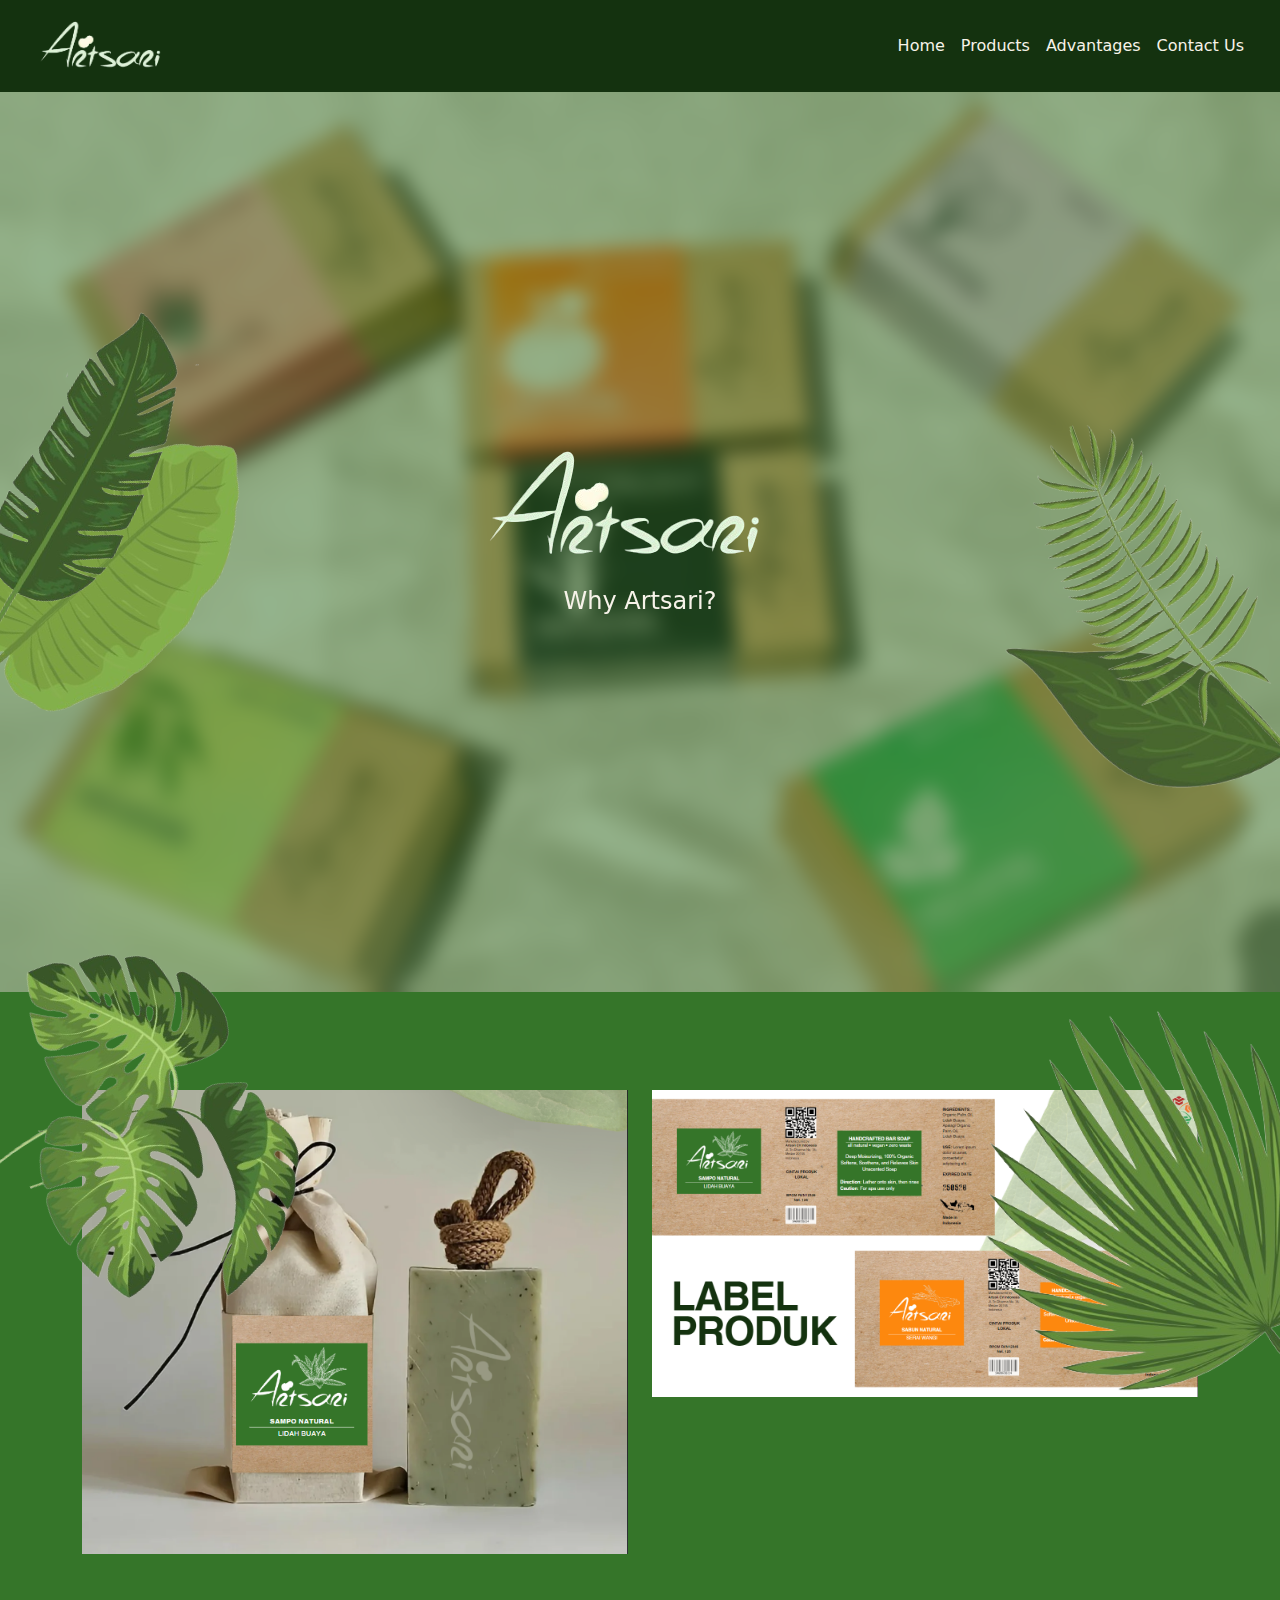
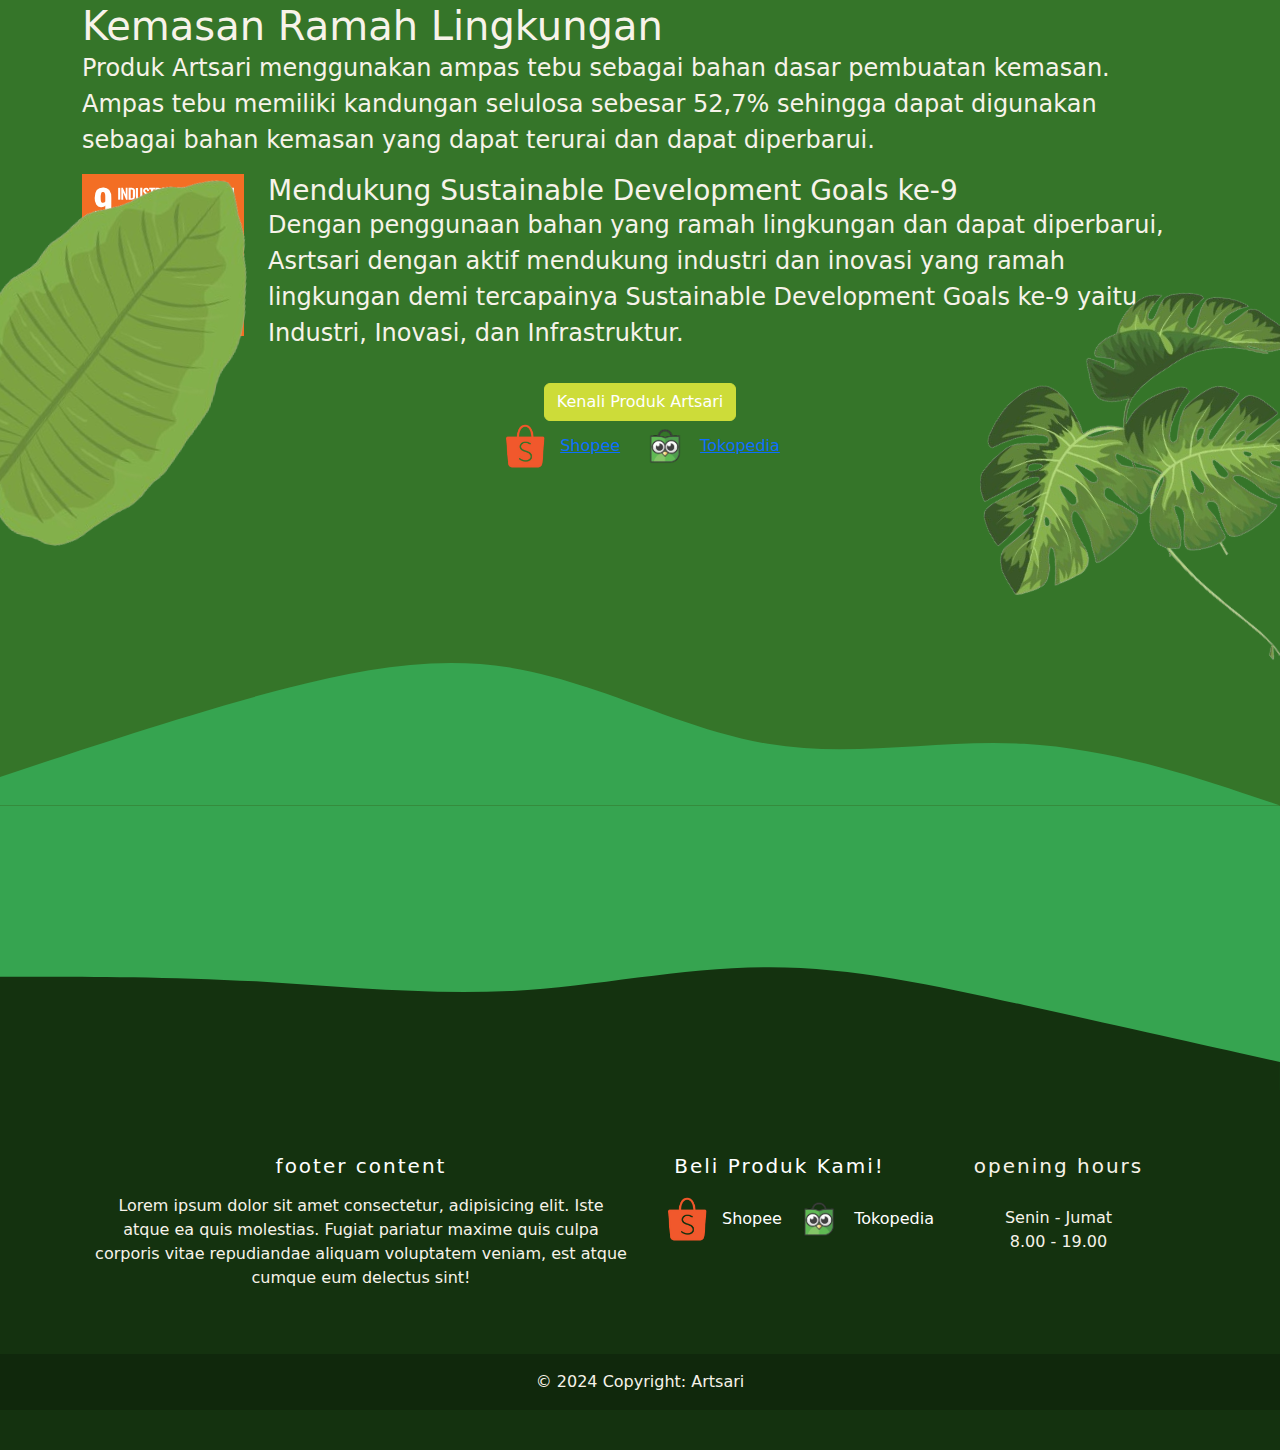
<file: advantages.html>
<!DOCTYPE html>
<html lang="en">
<head>
    <meta charset="UTF-8">
    <meta name="viewport" content="width=device-width, initial-scale=1.0">
    <title>Artsari - Eco-Friendly Soaps</title>
    <link href="https://cdn.jsdelivr.net/npm/bootstrap@5.3.0/dist/css/bootstrap.min.css" rel="stylesheet">
    <link rel="stylesheet" href="css/advantages.css"> <!-- Ensure this path is correct -->
    <script src="script.js"></script>
</head>
<body>

    <!-- Navbar -->
    <nav class="navbar navbar-expand-lg">
        <div class="container-fluid">
            <a class="navbar-brand" href="index.html"><img src="images/logo.png" class="logo"></a>
            <button class="navbar-toggler" type="button" data-bs-toggle="collapse" data-bs-target="#navbarNav" aria-controls="navbarNav" aria-expanded="false" aria-label="Toggle navigation">
                <span class="navbar-toggler-icon"></span>
            </button>
            <div class="collapse navbar-collapse" id="navbarNav">
                <ul class="navbar-nav ms-auto">
                    <li class="nav-item">
                        <a class="nav-link" href="index.html">Home</a>
                    </li>
                    <li class="nav-item">
                        <a class="nav-link" href="products.html">Products</a>
                    </li>
                    <li class="nav-item">
                        <a class="nav-link" href="advantages.html">Advantages</a>
                    </li>
                    <li class="nav-item">
                        <a class="nav-link" href="contact.html">Contact Us</a>
                    </li>
                </ul>
            </div>
        </div>
    </nav>

    <div class="floating-image">
        <img src="images/1-removebg-preview (3).png" alt="Deskripsi Gambar">
    </div>
    <div class="floating-image2">
        <img src="images/6-removebg-preview.png" alt="Deskripsi Gambar">
    </div>
    <div class="floating-image3">
        <img src="images/7-removebg-preview.png" alt="Deskripsi Gambar">
    </div>
    <div class="floating-image4">
        <img src="images/4-removebg-preview (1).png">
    </div>
    <div class="floating-image5">
        <img src="images/5-removebg-preview.png">
    </div>
    <div class="floating-image6">
        <img src="images/3-removebg-preview (1).png">
    </div>
    
    <div class="floating-image7">
        <img src="images/6-removebg-preview.png" alt="Deskripsi Gambar">
    </div>
    <div class="floating-image8">
        <img src="images/4-removebg-preview (1).png">
    </div>

    <!-- Hero Section -->
    <div class="hero-section">
        <div>
            <img src="images/logo.png" alt="">
            <p>Why Artsari?</p>
        </div>
    </div>

    <section>
        <div class="milestones">
            <div class="container">
                <div class="row mt-5">
                    <div class="col-md-6">
                        <img class="pack" src="images/pack1.png" width="300px" class="img-shadow" alt="Milestones Image">
                    </div>
                    <div class="col-md-6">
                        <img class="pack" src="images/pack2.png" width="100%" class="img-shadow" alt="">
                    </div>
                <div class="row">
                    <div class="col mt-5 milestone-item">
                        <h1>Kemasan Ramah Lingkungan</h1>
                        <p style="font-size: 1.5rem; font-weight: 300;">Produk Artsari menggunakan <b>ampas tebu</b> sebagai bahan dasar pembuatan kemasan. Ampas tebu  memiliki kandungan <b>selulosa</b> sebesar <b>52,7%</b> sehingga dapat digunakan 
                        sebagai bahan kemasan yang dapat terurai dan dapat diperbarui.</p>
                    </div>
                </div>
                <div class="row">
                    <div class="col-md-2 mt-3">
                        <img src="images/sdg9.svg" style="width: 200px">
                    </div>
                    <div class="col-md-10 mt-3">
                        <h3>Mendukung Sustainable Development Goals ke-9</h3>
                        <p style="font-size: 1.5rem; font-weight: 300;">Dengan penggunaan bahan yang ramah lingkungan dan dapat diperbarui, Asrtsari dengan aktif mendukung industri dan inovasi yang ramah lingkungan demi tercapainya Sustainable Development Goals ke-9 yaitu Industri, Inovasi, dan Infrastruktur.</p>
                    </div>
                </div>
            </div>
            <div class="text-center">
            <a href="products.html" class="btn btn-primary mt-3">Kenali Produk Artsari</a><br>
                <ul class="list-unstyled mb-0 d-flex justify-content-center">
                    <li>
                        <a href="https://id.shp.ee/k4GMzkj" style="display: flex; align-items: center;" target="_blank">
                            <img src="images/shopee-removebg-preview.png" alt="Shopee" style="width: 50px; height: auto; margin-right: 10px;">
                            <span>Shopee</span>
                        </a>
                    </li>
                    <li>
                        <a href="https://tokopedia.link/Tm5U8A98kMb" style="display: flex; align-items: center; margin-left: 20px;" target="_blank">
                            <img src="images/tokopedia-removebg-preview.png" alt="Tokopedia" style="width: 50px; height: auto; margin-right: 10px;">
                            <span>Tokopedia</span>
                        </a>
                    </li>
                </ul>
            </div>
            </div>
        </div>
    </section>
    
    <section class="wave-section">
        <svg xmlns="http://www.w3.org/2000/svg" viewBox="0 0 1440 320"><path fill="#36a450" fill-opacity="1" d="M0,288L48,272C96,256,192,224,288,197.3C384,171,480,149,576,165.3C672,181,768,235,864,250.7C960,267,1056,245,1152,250.7C1248,256,1344,288,1392,304L1440,320L1440,320L1392,320C1344,320,1248,320,1152,320C1056,320,960,320,864,320C768,320,672,320,576,320C480,320,384,320,288,320C192,320,96,320,48,320L0,320Z"></path></svg>
    </section>
    
    <section class="mission-section">
        <svg xmlns="http://www.w3.org/2000/svg" viewBox="0 0 1440 320"><path fill="#14320f" fill-opacity="1" d="M0,192L48,192C96,192,192,192,288,197.3C384,203,480,213,576,208C672,203,768,181,864,181.3C960,181,1056,203,1152,224C1248,245,1344,267,1392,277.3L1440,288L1440,320L1392,320C1344,320,1248,320,1152,320C1056,320,960,320,864,320C768,320,672,320,576,320C480,320,384,320,288,320C192,320,96,320,48,320L0,320Z"></path></svg>
    </section>

    <!-- Footer -->
    <footer style="background-color: #14320f;">
        <footer style="background-color: #14320f;">
            <div class="container p-4">
                <div class="row">
                    <div class="col-lg-6 col-md-12 mb-4">
                        <h5 class="mb-3" style="letter-spacing: 2px; color: #ffffff;">footer content</h5>
                        <p>
                            Lorem ipsum dolor sit amet consectetur, adipisicing elit. Iste atque ea quis
                            molestias. Fugiat pariatur maxime quis culpa corporis vitae repudiandae aliquam
                            voluptatem veniam, est atque cumque eum delectus sint!
                        </p>
                    </div>
                    <div class="col-lg-3 col-md-6 mb-4">
                        <h5 class="mb-3" style="letter-spacing: 2px; color: #ffffff;">Beli Produk Kami!</h5>
                        <ul class="list-unstyled mb-0 d-flex align-items-center">
                            <li>
                                <a href="https://id.shp.ee/k4GMzkj" style="display: flex; align-items: center;" target="_blank">
                                    <img src="images/shopee-removebg-preview.png" alt="Shopee" style="width: 50px; height: auto; margin-right: 10px;">
                                    <span>Shopee</span>
                                </a>
                            </li>
                            <li>
                                <a href="https://tokopedia.link/Tm5U8A98kMb" style="display: flex; align-items: center; margin-left: 20px;" target="_blank">
                                    <img src="images/tokopedia-removebg-preview.png" alt="Tokopedia" style="width: 50px; height: auto; margin-right: 10px;">
                                    <span>Tokopedia</span>
                                </a>
                            </li>
                        </ul>
                    </div>
                    <div class="col-lg-3 col-md-6 mb-4">
                        <h5 class="mb-1" style="letter-spacing: 2px;">opening hours</h5>
                        <br><td>Senin - Jumat</td><br>
                        <td>8.00 - 19.00</td>
                    </div>
                </div>
            </div>
            <div class="text-center p-3" style="background-color: rgba(0, 0, 0, 0.2);">
                © 2024 Copyright: Artsari
            </div>
        </footer>
        

    <script src="https://cdn.jsdelivr.net/npm/bootstrap@5.3.0/dist/js/bootstrap.bundle.min.js"></script>
    <script>
        // Initialize AOS animations
        AOS.init();
        
        // Change navbar style on scroll
        window.onscroll = function() {
          const navbar = document.querySelector('.navbar');
          if (window.pageYOffset > 100) {
            navbar.classList.add('scrolled');
          } else {
            navbar.classList.remove('scrolled');
          }
        };
      </script>
</body>
</html>
</file>
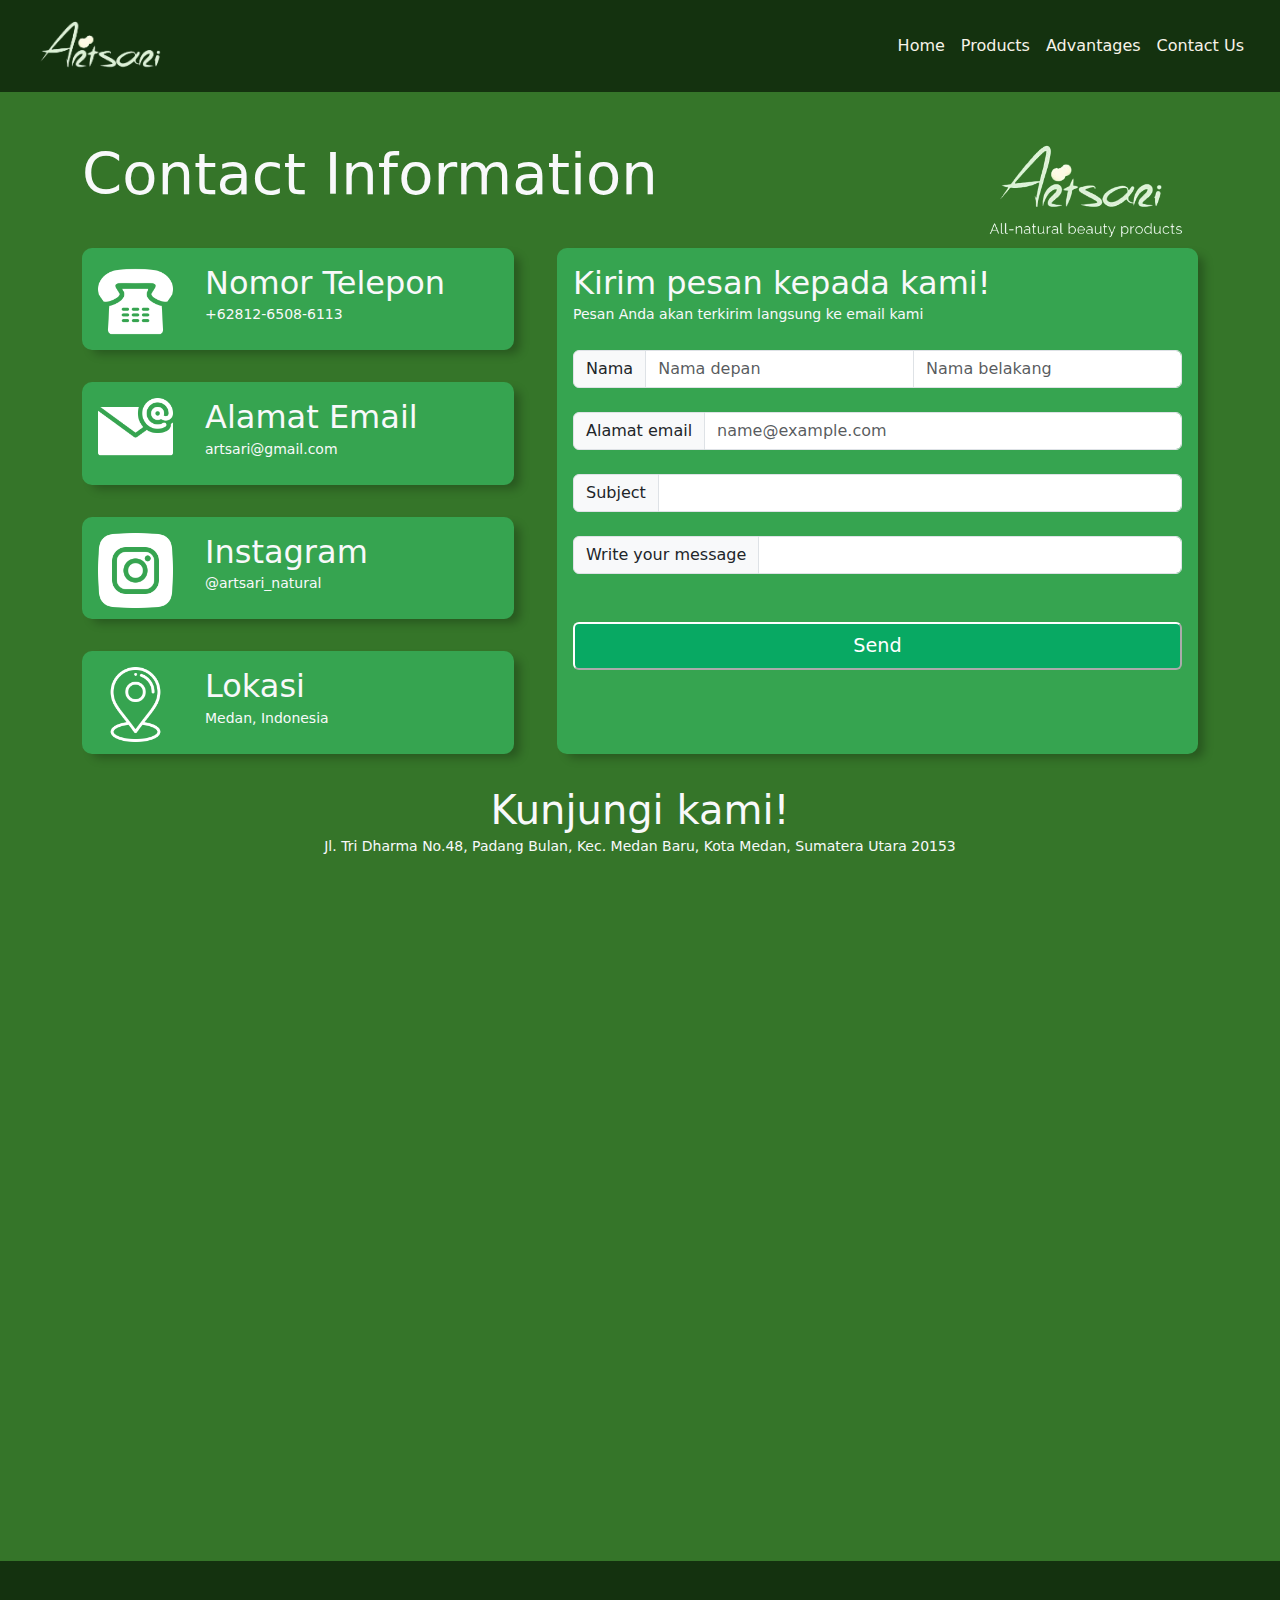
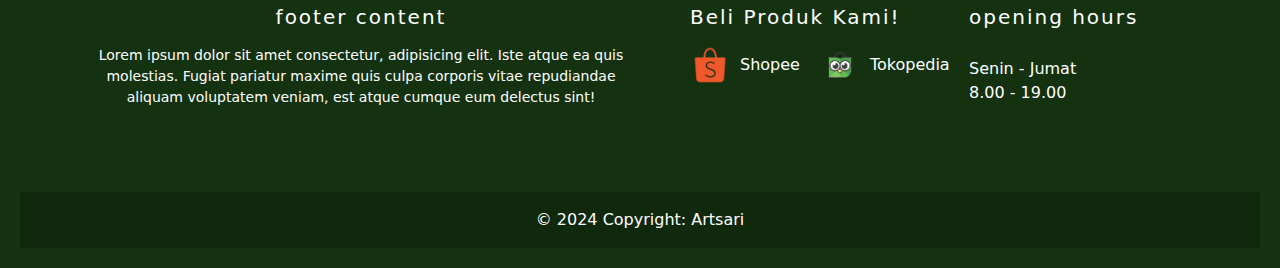
<file: contact.html>
<!DOCTYPE html>
<html lang="en">
<head>
    <meta charset="UTF-8">
    <meta name="viewport" content="width=device-width, initial-scale=1.0">
    <title>Artsari - Eco-Friendly Soaps</title>
    <link href="https://cdn.jsdelivr.net/npm/bootstrap@5.3.0/dist/css/bootstrap.min.css" rel="stylesheet">
    <!-- <link rel="stylesheet" href="css/styles.css"> Ensure this path is correct -->
    <link rel="stylesheet" href="css/contact.css"> <!-- Ensure this path is correct -->
    <script src="script.js"></script>
</head>
<body style="background-color: #357529;">
    <!-- Navbar -->

    <nav class="navbar navbar-expand-lg">
        <div class="container-fluid">
            <a class="navbar-brand" href="index.html"><img src="images/logo.png" class="logo"></a>
            <button class="navbar-toggler" type="button" data-bs-toggle="collapse" data-bs-target="#navbarNav" aria-controls="navbarNav" aria-expanded="false" aria-label="Toggle navigation">
                <span class="navbar-toggler-icon"></span>
            </button>
            <div class="collapse navbar-collapse" id="navbarNav">
                <ul class="navbar-nav ms-auto">
                    <li class="nav-item">
                        <a class="nav-link" href="index.html">Home</a>
                    </li>
                    <li class="nav-item">
                        <a class="nav-link" href="products.html">Products</a>
                    </li>
                    <li class="nav-item">
                        <a class="nav-link" href="advantages.html">Advantages</a>
                    </li>
                    <li class="nav-item">
                        <a class="nav-link" href="contact.html">Contact Us</a>
                    </li>
                </ul>
            </div>
        </div>
    </nav>

    <!-- Contact Section -->
    <form class="container" onsubmit="sendEmail(); reset(); return false;" autocomplete="off">
        <div class="row">
            <div class="col-sm-8 mb-4 mt-5">
                <h1 class="judul text-light">Contact Information</h1>
            </div>
            <div class="col-sm-4 mt-5 text-end">
                <img class="mb-2" src="images/logoHehe.png" height="100px">
            </div>
        </div>
        <div class="row">
            <div class="col-sm-4">
                <div class="phonenumber square text-light">
                    <!-- img source = https://www.flaticon.com/free-icon/telephone-of-old-design_15892?k=1672382652330&sign-up=email -->
                    <img class="phoneimg" src="images/telephone-of-old-design.png">
                    <h2>Nomor Telepon</h2>
                    <small>+62812-6508-6113</small>
                </div>
                <div class="emailaddress square text-light">
                    <!-- img source = https://www.flaticon.com/free-icon/email_1865034?term=email&page=1&position=90&origin=search&related_id=1865034 -->
                    <img class="emailimg" src="images/email.png">
                    <h2>Alamat Email</h2>
                    <small>artsari@gmail.com</small>
                </div>
                <div class="insta square text-light">
                    <!-- img source = https://www.flaticon.com/free-icon/instagram_3938036?term=instagram&page=1&position=53&origin=search&related_id=3938036 -->
                    <img class="instaimg" src="images/instagram.png">
                    <h2>Instagram</h2>
                    <small>@artsari_natural</small>
                </div>
                <div class="location square text-light">
                    <!-- img source = https://www.flaticon.com/free-icon/placeholder_819814?term=location&page=1&position=16&origin=search&related_id=819814 -->
                    <img class="locationimg" src="images/placeholder.png">
                    <h2>Lokasi</h2>
                    <small>Medan, Indonesia</small>
                </div>
            </div>
            <div class="col-1">

            </div>
            <div class="col-sm-7">
                <div class="message square text-light">
                    <h2>Kirim pesan kepada kami!</h2>
                    <small>Pesan Anda akan terkirim langsung ke email kami</small>
                    <div class="input-group mt-4">
                        <span class="input-group-text">Nama</span>
                        <input type="text" aria-label="First name" class="form-control" placeholder="Nama depan"
                            id="first" required>
                        <input type="text" aria-label="Last name" class="form-control" placeholder="Nama belakang" id="last"
                            required>
                    </div>
                    <div class="input-group mt-4">
                        <span class="input-group-text">Alamat email</span>
                        <input type="email" aria-label="email" class="form-control" placeholder="name@example.com"
                            id="emailadd" required>
                    </div>
                    <div class="input-group mt-4">
                        <span class="input-group-text">Subject</span>
                        <input type="text" aria-label="subject" class="form-control" id="subject" required>
                    </div>
                    <div class="input-group mt-4">
                        <span class="input-group-text">Write your message</span>
                        <input type="text" class="form-control typemessage" aria-label="message" id="message"
                            required></input>
                    </div>
                    <button type="submit btn-secondary">Send</button>
                </div>
            </div>
        </div>
        <div class="row">
            <div class="col-sm-12 text-center text-light">
                <div class="maps">
                    <h1>Kunjungi kami!</h1>
                    <small>Jl. Tri Dharma No.48, Padang Bulan, Kec. Medan Baru, Kota Medan, Sumatera Utara 20153
                    </small>
                    <div style="width: 100%;" class="my-5"><iframe width="100%" height="600" frameborder="0" scrolling="no" marginheight="0" marginwidth="0" src="https://maps.google.com/maps?width=100%25&amp;height=600&amp;hl=en&amp;q=artsari+(artsari)&amp;t=&amp;z=14&amp;ie=UTF8&amp;iwloc=B&amp;output=embed"><a href="https://www.gps.ie/">gps vehicle tracker</a></iframe></div>
                </div>
            </div>
        </div>
    </form>
    

<!-- Footer -->
<footer style="background-color: #14320f;">
    <div class="container p-4">
        <div class="row">
            <div class="col-lg-6 col-md-12 mb-4">
                <h5 class="mb-3">footer content</h5>
                <p>
                    Lorem ipsum dolor sit amet consectetur, adipisicing elit. Iste atque ea quis
                    molestias. Fugiat pariatur maxime quis culpa corporis vitae repudiandae aliquam
                    voluptatem veniam, est atque cumque eum delectus sint!
                </p>
            </div>
            <div class="col-lg-3 col-md-6 mb-4">
                <h5 class="mb-3">Beli Produk Kami!</h5>
                <ul class="list-unstyled mb-0 d-flex align-items-center">
                    <li>
                        <a href="https://id.shp.ee/k4GMzkj" style="display: flex; align-items: center;" target="_blank">
                            <img src="images/shopee-removebg-preview.png" alt="Shopee">
                            <span>Shopee</span>
                        </a>
                    </li>
                    <li style="margin-left: 20px;">
                        <a href="https://tokopedia.link/Tm5U8A98kMb" style="display: flex; align-items: center;" target="_blank">
                            <img src="images/tokopedia-removebg-preview.png" alt="Tokopedia">
                            <span>Tokopedia</span>
                        </a>
                    </li>
                </ul>
            </div>
            <div class="col-lg-3 col-md-6 mb-4">
                <h5 class="mb-1">opening hours</h5>
                <br><td>Senin - Jumat</td><br>
                <td>8.00 - 19.00</td>
            </div>
        </div>
    </div>
    <div class="text-center p-3" style="background-color: rgba(0, 0, 0, 0.2);">
        © 2024 Copyright: Artsari
    </div>
</footer>


    <script src="https://cdn.jsdelivr.net/npm/bootstrap@5.3.0/dist/js/bootstrap.bundle.min.js"></script>
</body>
</html>
</file>
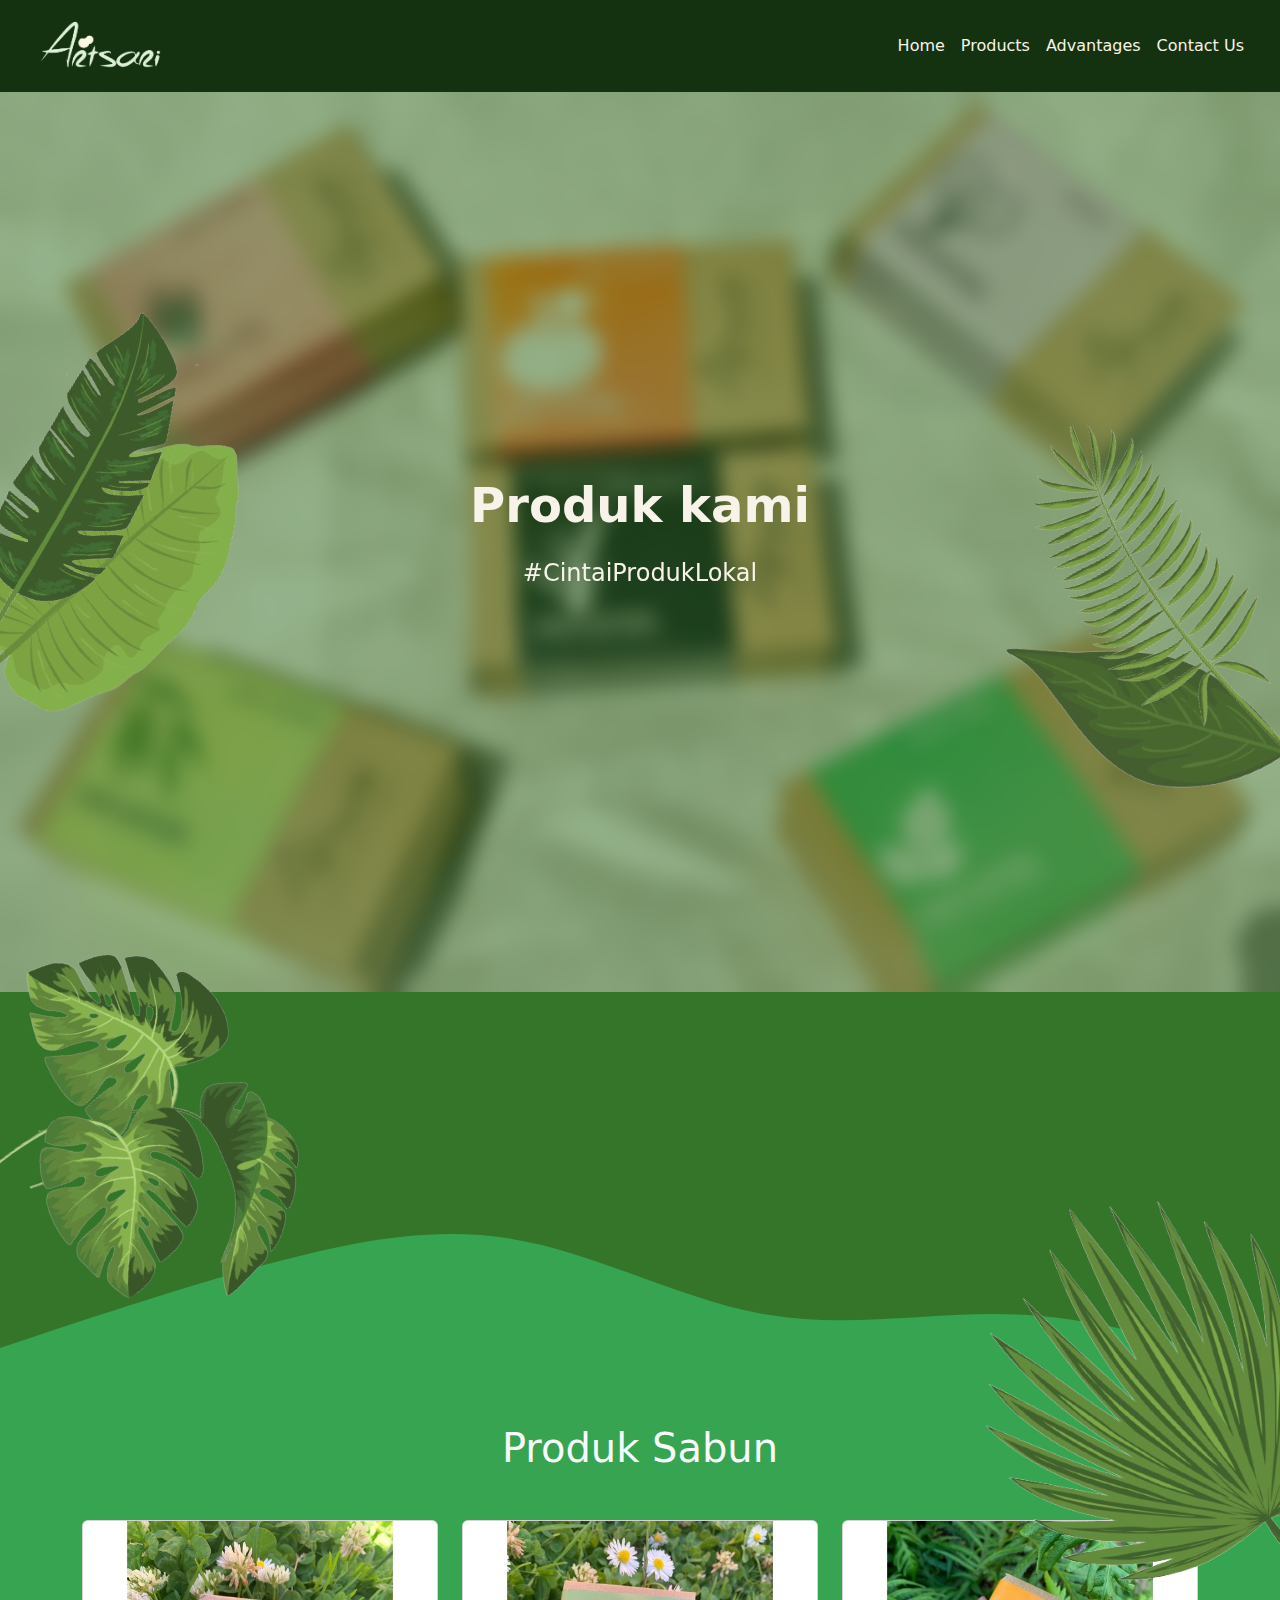
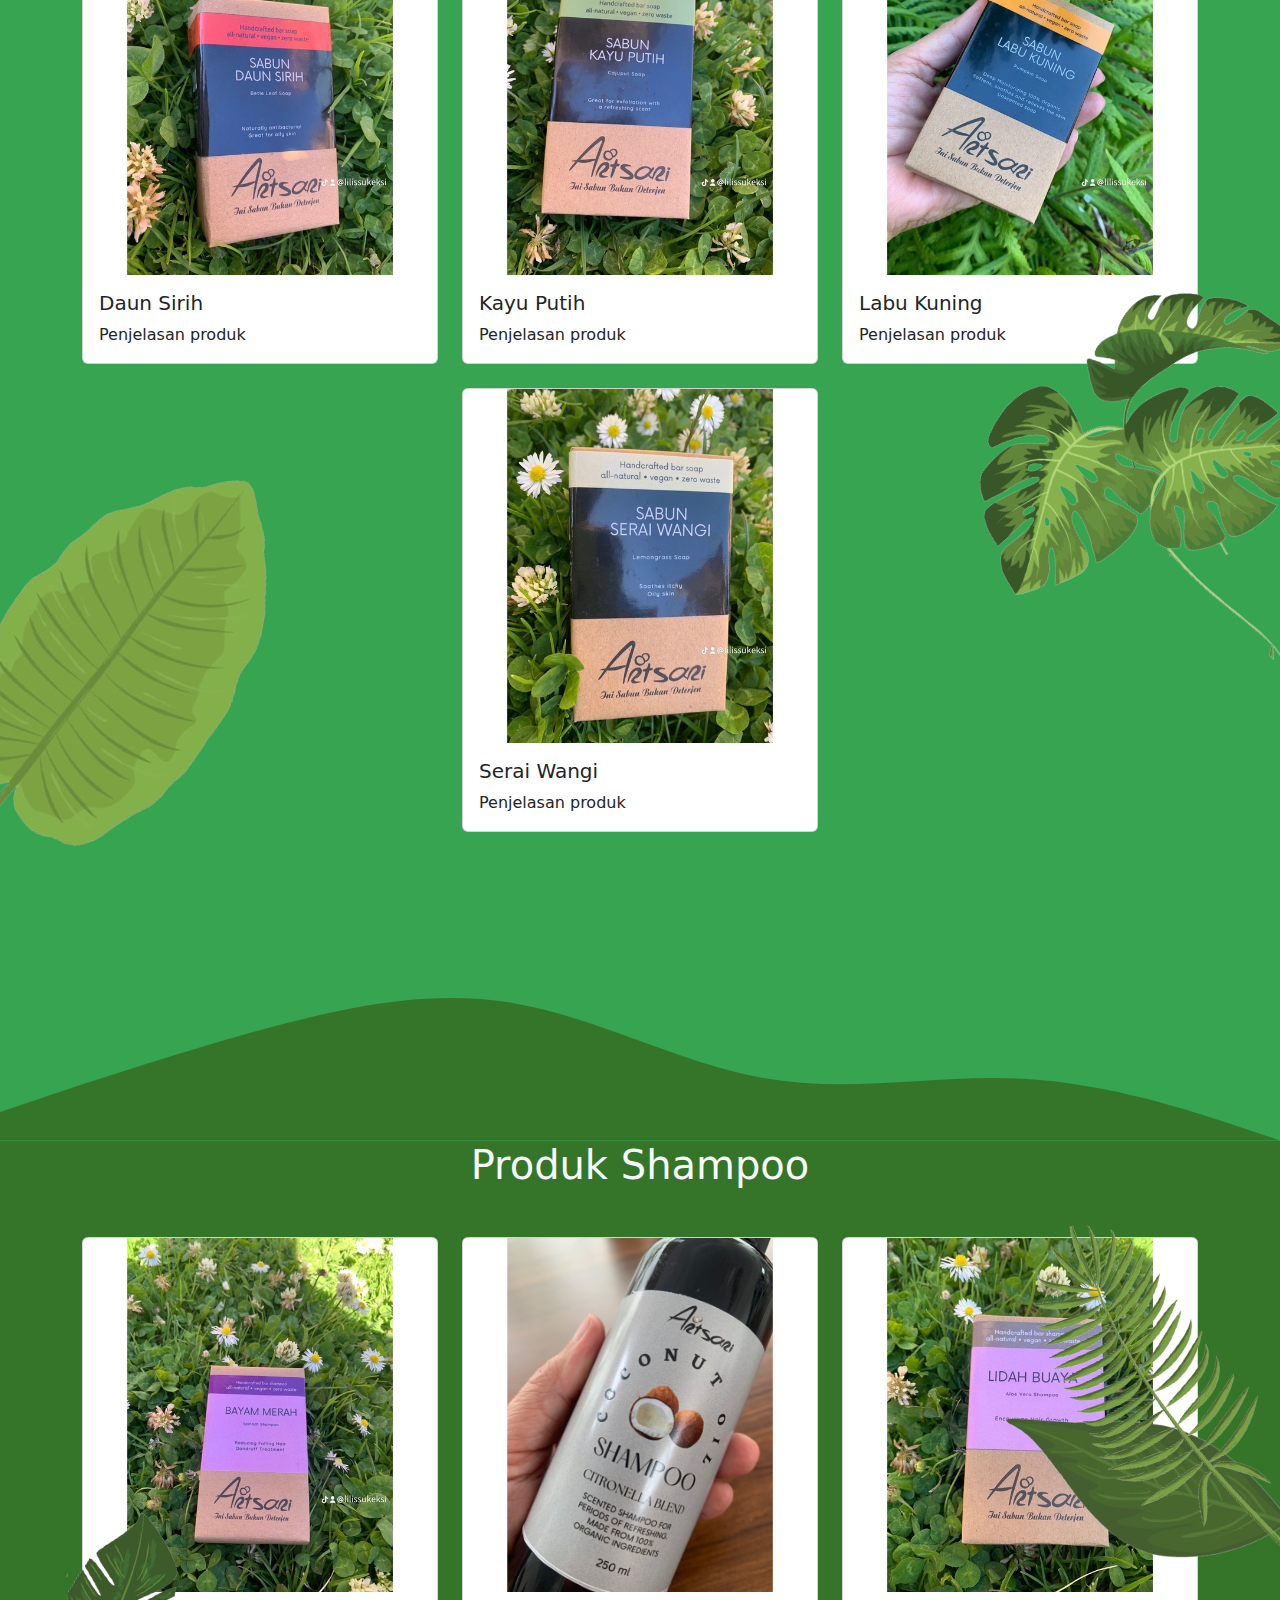
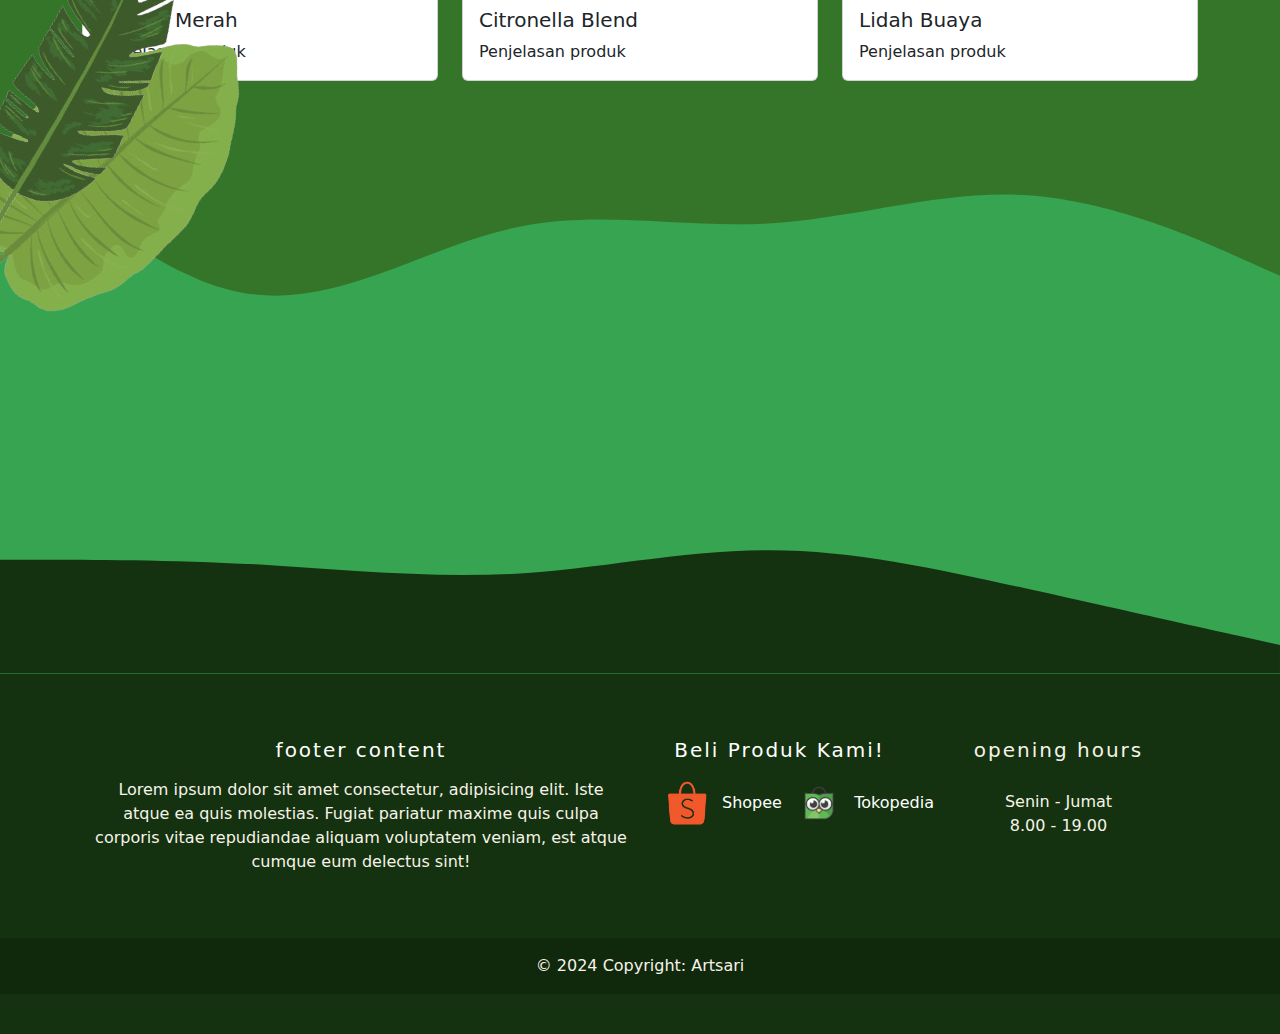
<file: products.html>
<!DOCTYPE html>
<html lang="en">
<head>
    <meta charset="UTF-8">
    <meta name="viewport" content="width=device-width, initial-scale=1.0">
    <title>Artsari - Eco-Friendly Soaps</title>
    <link href="https://cdn.jsdelivr.net/npm/bootstrap@5.3.0/dist/css/bootstrap.min.css" rel="stylesheet">
    <link rel="stylesheet" href="css/products.css"> <!-- Ensure this path is correct -->
    <script src="script.js"></script>
</head>
<body>

    <!-- Navbar -->
    <nav class="navbar navbar-expand-lg">
        <div class="container-fluid">
            <a class="navbar-brand" href="index.html"><img src="images/logo.png" class="logo"></a>
            <button class="navbar-toggler" type="button" data-bs-toggle="collapse" data-bs-target="#navbarNav" aria-controls="navbarNav" aria-expanded="false" aria-label="Toggle navigation">
                <span class="navbar-toggler-icon"></span>
            </button>
            <div class="collapse navbar-collapse" id="navbarNav">
                <ul class="navbar-nav ms-auto">
                    <li class="nav-item">
                        <a class="nav-link" href="index.html">Home</a>
                    </li>
                    <li class="nav-item">
                        <a class="nav-link" href="products.html">Products</a>
                    </li>
                    <li class="nav-item">
                        <a class="nav-link" href="advantages.html">Advantages</a>
                    </li>
                    <li class="nav-item">
                        <a class="nav-link" href="contact.html">Contact Us</a>
                    </li>
                </ul>
            </div>
        </div>
    </nav>

    <div class="floating-image">
        <img src="images/1-removebg-preview (3).png" alt="Deskripsi Gambar">
    </div>
    <div class="floating-image2">
        <img src="images/6-removebg-preview.png" alt="Deskripsi Gambar">
    </div>
    <div class="floating-image3">
        <img src="images/7-removebg-preview.png" alt="Deskripsi Gambar">
    </div>
    <div class="floating-image4">
        <img src="images/4-removebg-preview (1).png">
    </div>
    <div class="floating-image5">
        <img src="images/5-removebg-preview.png">
    </div>
    <div class="floating-image6">
        <img src="images/3-removebg-preview (1).png">
    </div>
    
    <div class="floating-image7">
        <img src="images/6-removebg-preview.png" alt="Deskripsi Gambar">
    </div>
    <div class="floating-image8">
        <img src="images/4-removebg-preview (1).png">
    </div>

    <div class="floating-image9">
        <img src="images/7-removebg-preview.png" alt="Deskripsi Gambar">
    </div>
    <div class="floating-image10">
        <img src="images/4-removebg-preview (1).png">
    </div>

    <div class="floating-image11">
        <img src="images/5-removebg-preview.png">
    </div>
    <div class="floating-image12">
        <img src="images/3-removebg-preview (1).png">
    </div>

    <!-- Hero Section -->
    <div class="hero-section">
        <div>
            <h1 style="font-size: 3rem;">Produk kami</h1>
            <p>#CintaiProdukLokal</p>
        </div>
    </div>

    <section>
        <div class="milestones">
  
        </div>
        
    </section>
    
    <section class="wave-section">
        <svg xmlns="http://www.w3.org/2000/svg" viewBox="0 0 1440 320"><path fill="#36a450" fill-opacity="1" d="M0,288L48,272C96,256,192,224,288,197.3C384,171,480,149,576,165.3C672,181,768,235,864,250.7C960,267,1056,245,1152,250.7C1248,256,1344,288,1392,304L1440,320L1440,320L1392,320C1344,320,1248,320,1152,320C1056,320,960,320,864,320C768,320,672,320,576,320C480,320,384,320,288,320C192,320,96,320,48,320L0,320Z"></path></svg>
    </section>
    
    <section class="mission-section">
        <section id="products-section" class="pt-5">
            <h1 class="text-light mb-5 text-center">Produk Sabun</h1>
            <div class="container">
                <div id="product-cards" class="row"></div>
            </div>
        </section>
        <svg xmlns="http://www.w3.org/2000/svg" viewBox="0 0 1440 320"><path fill="#357529" fill-opacity="1" d="M0,288L48,272C96,256,192,224,288,197.3C384,171,480,149,576,165.3C672,181,768,235,864,250.7C960,267,1056,245,1152,250.7C1248,256,1344,288,1392,304L1440,320L1440,320L1392,320C1344,320,1248,320,1152,320C1056,320,960,320,864,320C768,320,672,320,576,320C480,320,384,320,288,320C192,320,96,320,48,320L0,320Z"></path></svg>
        <section style="background-color: #357529 ;">
            <h1 class="text-light mb-5 text-center">Produk Shampoo</h1>
            <div class="container">
                <div id="product-shampoo" class="row"></div>
            </div>
        </section>
        <svg xmlns="http://www.w3.org/2000/svg" viewBox="0 0 1440 320"><path fill="#357529" fill-opacity="1" d="M0,32L48,74.7C96,117,192,203,288,213.3C384,224,480,160,576,138.7C672,117,768,139,864,133.3C960,128,1056,96,1152,101.3C1248,107,1344,149,1392,170.7L1440,192L1440,0L1392,0C1344,0,1248,0,1152,0C1056,0,960,0,864,0C768,0,672,0,576,0C480,0,384,0,288,0C192,0,96,0,48,0L0,0Z"></path></svg>
        <svg xmlns="http://www.w3.org/2000/svg" viewBox="0 0 1440 320"><path fill="#14320f" fill-opacity="1" d="M0,192L48,192C96,192,192,192,288,197.3C384,203,480,213,576,208C672,203,768,181,864,181.3C960,181,1056,203,1152,224C1248,245,1344,267,1392,277.3L1440,288L1440,320L1392,320C1344,320,1248,320,1152,320C1056,320,960,320,864,320C768,320,672,320,576,320C480,320,384,320,288,320C192,320,96,320,48,320L0,320Z"></path></svg>
    </section>

    <!-- Footer -->
    <footer style="background-color: #14320f;">
        <footer style="background-color: #14320f;">
            <div class="container p-4">
                <div class="row">
                    <div class="col-lg-6 col-md-12 mb-4">
                        <h5 class="mb-3" style="letter-spacing: 2px; color: #ffffff;">footer content</h5>
                        <p>
                            Lorem ipsum dolor sit amet consectetur, adipisicing elit. Iste atque ea quis
                            molestias. Fugiat pariatur maxime quis culpa corporis vitae repudiandae aliquam
                            voluptatem veniam, est atque cumque eum delectus sint!
                        </p>
                    </div>
                    <div class="col-lg-3 col-md-6 mb-4">
                        <h5 class="mb-3" style="letter-spacing: 2px; color: #ffffff;">Beli Produk Kami!</h5>
                        <ul class="list-unstyled mb-0 d-flex align-items-center">
                            <li>
                                <a href="https://id.shp.ee/k4GMzkj" style="display: flex; align-items: center;" target="_blank">
                                    <img src="images/shopee-removebg-preview.png" alt="Shopee" style="width: 50px; height: auto; margin-right: 10px;">
                                    <span>Shopee</span>
                                </a>
                            </li>
                            <li>
                                <a href="https://tokopedia.link/Tm5U8A98kMb" style="display: flex; align-items: center; margin-left: 20px;" target="_blank">
                                    <img src="images/tokopedia-removebg-preview.png" alt="Tokopedia" style="width: 50px; height: auto; margin-right: 10px;">
                                    <span>Tokopedia</span>
                                </a>
                            </li>
                        </ul>
                    </div>
                    <div class="col-lg-3 col-md-6 mb-4">
                        <h5 class="mb-1" style="letter-spacing: 2px;">opening hours</h5>
                        <br><td>Senin - Jumat</td><br>
                        <td>8.00 - 19.00</td>
                    </div>
                </div>
            </div>
            <div class="text-center p-3" style="background-color: rgba(0, 0, 0, 0.2);">
                © 2024 Copyright: Artsari
            </div>
        </footer>
        

    <script src="https://cdn.jsdelivr.net/npm/bootstrap@5.3.0/dist/js/bootstrap.bundle.min.js"></script>
    <script>
        // Initialize AOS animations
        AOS.init();
        
        // Change navbar style on scroll
        window.onscroll = function() {
          const navbar = document.querySelector('.navbar');
          if (window.pageYOffset > 100) {
            navbar.classList.add('scrolled');
          } else {
            navbar.classList.remove('scrolled');
          }
        };
      </script>
</body>
</html>
</file>
<file: css/advantages.css>
body, h1, h2, h3, ul, li, a {
    margin: 0;
    padding: 0;
    box-sizing: border-box;
}

.logo {
    height: 50px; /* Adjust the height to your desired size */
    width: auto;  /* Maintain the aspect ratio */
}

html, body {
    height: 100%;
    min-height: 100%;
}

body {
    overflow-x: hidden;
    overflow-y: auto;
}

.floating-image,
.floating-image2,
.floating-image3,
.floating-image4,
.floating-image5,
.floating-image6,
.floating-image7,
.floating-image8 {
    max-width: 100vw; /* Prevent the image from overflowing horizontally */
    position: absolute;
    z-index: 2;
    overflow: hidden;
}

.floating-image img,
.floating-image2 img,
.floating-image3 img,
.floating-image4 img,
.floating-image5 img,
.floating-image6 img,
.floating-image7 img,
.floating-image8 img {
    width: 100%;
    height: auto;
}
.wave-section {
    background-color: #357529; /* Match the green color of the section above */
    position: relative;
    z-index: 0;
}

.wave-section svg {
    display: block;
    width: 100%;
    height: auto;
}

.mission-section {
    background-color: #36a450; /* Yellow color below the wave */
    padding-top: 0; /* Remove any top padding to ensure smooth transition from the wave */
}

.milestones img {
    width: 100px; /* Set the desired width */
    height: auto; /* Maintains the aspect ratio */
}


/* Image 1 */
.floating-image {
    position: absolute;
    margin-top: 1110px;
    right: 0;
    transform: translateY(-50%);
    width: 300px; /* Sesuaikan ukuran sesuai kebutuhan */
    z-index: 2;
    overflow: hidden;
}

.floating-image img {
    width: 100%;
    height: auto;
}

/* image 2 */
.floating-image2 {
    position: absolute;
    margin-top: 1060px;
    margin-left: -100px;
    transform: translateY(-50%);
    width: 400px; /* Sesuaikan ukuran sesuai kebutuhan */
    z-index: 2;
    overflow: hidden;
}

.floating-image2 img {
    transform: rotate(60deg);
    width: 100%;
    height: auto;
}

/* image 3 */
.floating-image3 {
    position: absolute;
    margin-top: 400px;
    margin-left: -120px;
    transform: translateY(-50%);
    width: 400px; /* Sesuaikan ukuran sesuai kebutuhan */
    z-index: 3;
    overflow: hidden;
}

.floating-image3 img {
    transform: rotate(20deg);
    width: 100%;
    height: auto;
}

/* image 4 */
.floating-image4 {
    position: absolute;
    margin-top: 500px;
    margin-left: -120px;
    transform: translateY(-50%);
    width: 400px; /* Sesuaikan ukuran sesuai kebutuhan */
    z-index: 2;
    overflow: hidden;
}

.floating-image4 img {
    transform: rotate(20deg);
    width: 100%;
    height: auto;
}
/* image 5 */
.floating-image5 {
    position: absolute;
    margin-top: 500px;
    right: 0;
    margin-right: -120px;
    transform: translateY(-50%);
    width: 400px; /* Sesuaikan ukuran sesuai kebutuhan */
    z-index: 3;
    overflow: hidden;
}

.floating-image5 img {
    transform: rotate(-20deg);
    width: 100%;
    height: auto;
}
/* image 6 */
.floating-image6 {
    position: absolute;
    margin-top: 600px;
    right: 0;
    margin-right: -100px;
    transform: translateY(-50%);
    width: 400px; /* Sesuaikan ukuran sesuai kebutuhan */
    z-index: 2;
    overflow: hidden;
}

.floating-image6 img {
    transform: rotate(-20deg);
    width: 100%;
    height: auto;
    -webkit-transform: scaleX(-1);
    transform: scaleX(-1);
}
/* image 7 */
.floating-image7 {
    position: absolute;
    margin-top: 2000px;
    right: 0;
    margin-right: -100px;
    transform: translateY(-50%);
    width: 400px; /* Sesuaikan ukuran sesuai kebutuhan */
    z-index: 2;
    overflow: hidden;
}

.floating-image7 img {
    transform: rotate(-40deg);
    width: 100%;
    height: auto;
}
/* image 7 */
.floating-image8 {
    position: absolute;
    margin-top: 1900px;
    margin-left: -180px;
    transform: translateY(-50%);
    width: 500px; /* Sesuaikan ukuran sesuai kebutuhan */
    z-index: 2;
    overflow: hidden;
}

.floating-image8 img {
    transform: rotate(10deg);
    width: 100%;
    height: auto;
}

/* -------------------------------- */


/* Ensure images do not cause overflow */
img {
    max-width: 100%;
    object-fit: cover;
}

/* Specific adjustments for the image that was causing the issue */
.milestones img {
    width: 100%;
    object-fit: cover;
}

/* Section containing the image */
.milestones {
    overflow: hidden;
    position: relative;
}

/* Navbar */
.navbar {
    background-color: #14320f; /* Dark Brown */
    padding: 1rem;
    transition: background-color 0.3s ease-in-out;
}

.navbar .nav-link {
    color: #f7f3e9; /* Light Beige */
    transition: color 0.3s ease-in-out;
}

.navbar .navbar-brand {
    color: #cddc39; /* Muted Yellow */
    transition: color 0.3s ease-in-out;
}

.navbar .nav-link:hover {
    color: #cddc39; /* Change link color on hover */
}

.navbar .navbar-brand:hover {
    color: #f7f3e9; /* Change brand color on hover */
}

/* Hamburger Button (Navbar Toggler) */
.navbar-light .navbar-toggler {
    border-color: #f7f3e9; /* Light Beige for the border of the button */
}

.navbar-light .navbar-toggler-icon {
    background-image: url("data:image/svg+xml,%3Csvg viewBox='0 0 30 30' xmlns='http://www.w3.org/2000/svg'%3E%3Cpath stroke='%23f7f3e9' stroke-width='2' stroke-linecap='round' stroke-linejoin='round' d='M4 7h22M4 15h22M4 23h22'/%3E%3C/svg%3E"); /* Light Beige for the lines */
}

/* On Scroll Navbar Effect */
.navbar.scrolled {
    background-color: #0f2510; /* Slightly darker on scroll */
}

/* Hero Section with Background Image, Blur, and Matching Color Overlay */
.hero-section {
    background: url('../images/hero-background.jpg') no-repeat center center;
    background-size: cover;
    position: relative;
    color: #f7f3e9; /* Light Beige for Text */
    min-height: 100vh;
    display: flex;
    justify-content: center;
    align-items: center;
    text-align: center;
}

.hero-section::before {
    content: '';
    position: absolute;
    top: 0;
    left: 0;
    width: 100%;
    height: 100%;
    background-color: rgba(53, 117, 41, 0.5); /* Dark Green Overlay */
    backdrop-filter: blur(10px); /* Blur effect */
    z-index: 1;
}
.hero-section {
    background: url('../images/hero-background.jpg') no-repeat center center;
    background-size: cover;
    position: relative;
    color: #f7f3e9; /* Light Beige for Text */
    min-height: 100vh;
    display: flex;
    justify-content: center;
    align-items: center;
    text-align: center;
}

.hero-section::before {
    content: '';
    position: absolute;
    top: 0;
    left: 0;
    width: 100%;
    height: 100%;
    background-color: rgba(53, 117, 41, 0.5); /* Dark Green Overlay */
    backdrop-filter: blur(10px); /* Blur effect */
    z-index: 1;
}

.hero-section > div {
    position: relative;
    z-index: 2;
}

.hero-section h1 {
    font-size: 3rem;
    font-weight: bold;
}

.hero-section p {
    font-size: 1.5rem;
    margin-top: 20px;
}

/* Milestones Section */
.milestones {
    background-color: #357529; /* Dark Green */
    color: #f7f3e9; /* Light Beige */
    padding: 50px 0;
}

.milestone-item img {
    width: 80px;
    height: 80px;
    margin-right: 20px;
}

.milestone-item h3 {
    font-size: 1.5rem;
    margin-bottom: 0;
}

.milestone-item p {
    margin-bottom: 0;
}

/* Footer */
footer {
    background-color: #14320f; /* Dark Brown */
    color: #f7f3e9; /* Light Beige */
    padding: 20px 0;
    text-align: center;
}

/* Button */
.btn-primary {
    background-color: #cddc39; /* Muted Yellow */
    border-color: #cddc39;
}

.btn-primary:hover {
    background-color: #f7f3e9; /* Light Beige */
    border-color: #f7f3e9;
    color: #38220f; /* Dark Brown */
}

/* AOS Animations */
[data-aos] {
    opacity: 0;
    transition-property: opacity, transform;
}

[data-aos].aos-animate {
    opacity: 1;
}

[data-aos][data-aos][data-aos-duration] {
    transition-duration: 1200ms;
}

[data-aos][data-aos][data-aos-easing] {
    transition-timing-function: ease-in-out;
}

/* medium and up screens */
@media (min-width: 768px) {

    .carousel-inner .carousel-item-end.active,
    .carousel-inner .carousel-item-next {
        transform: translateX(33%);
    }

    .carousel-inner .carousel-item-start.active, 
    .carousel-inner .carousel-item-prev {
        transform: translateX(-33%);
    }
}

.carousel-inner .carousel-item-end,
.carousel-inner .carousel-item-start { 
    transform: translateX(0);
}

.carousel{
    background-color: #357529;
}

/* Other CSS styles above */

.wave-section {
    background-color: #357529; /* Match the green color of the section above */
    position: relative;
    z-index: 0;
}

.wave-section svg {
    display: block;
    width: 100%;
    height: auto;
}

.mission-section {
    background-color: #36a450; /* Yellow color below the wave */
    padding-top: 0; /* Remove any top padding to ensure smooth transition from the wave */
}

footer ul {
    list-style: none;
    padding: 0;
    margin: 0;
    display: flex; /* Ensures the logos are side by side */
}

footer ul li {
    margin: 0 10px; /* Adds spacing between the logos */
}

footer ul li a {
    display: flex;
    align-items: center;
    text-decoration: none;
    color: #ffffff; /* Ensures the text color is white */
}

footer ul li img {
    width: 50px; /* Adjust the size of the logos */
    height: auto;
    margin-right: 10px;
}

.center-card {
    margin-left: auto;
    margin-right: auto;
    float: none;
}
</file>
<file: css/styles.css>
body, h1, h2, h3, ul, li, a {
    margin: 0;
    padding: 0;
    box-sizing: border-box;
}

.logo {
    height: 50px; /* Adjust the height to your desired size */
    width: auto;  /* Maintain the aspect ratio */
}

html, body {
    height: 100%;
    min-height: 100%;
}

body {
    overflow-x: hidden;
    overflow-y: auto;
}

.floating-image,
.floating-image2,
.floating-image3,
.floating-image4,
.floating-image5,
.floating-image6,
.floating-image7,
.floating-image8 {
    max-width: 100vw; /* Prevent the image from overflowing horizontally */
    position: absolute;
    z-index: 2;
    overflow: hidden;
}

.floating-image img,
.floating-image2 img,
.floating-image3 img,
.floating-image4 img,
.floating-image5 img,
.floating-image6 img,
.floating-image7 img,
.floating-image8 img {
    width: 100%;
    height: auto;
}
.wave-section {
    background-color: #357529; /* Match the green color of the section above */
    position: relative;
    z-index: 0;
}

.wave-section svg {
    display: block;
    width: 100%;
    height: auto;
}

.mission-section {
    background-color: #36a450; /* Yellow color below the wave */
    padding-top: 0; /* Remove any top padding to ensure smooth transition from the wave */
}


/* Image 1 */
.floating-image {
    position: absolute;
    margin-top: 1300px;
    right: 0;
    transform: translateY(-50%);
    width: 300px; /* Sesuaikan ukuran sesuai kebutuhan */
    z-index: 2;
    overflow: hidden;
}

.floating-image img {
    width: 100%;
    height: auto;
}

/* image 2 */
.floating-image2 {
    position: absolute;
    margin-top: 1060px;
    margin-left: -100px;
    transform: translateY(-50%);
    width: 400px; /* Sesuaikan ukuran sesuai kebutuhan */
    z-index: 2;
    overflow: hidden;
}

.floating-image2 img {
    transform: rotate(60deg);
    width: 100%;
    height: auto;
}

/* image 3 */
.floating-image3 {
    position: absolute;
    margin-top: 400px;
    margin-left: -120px;
    transform: translateY(-50%);
    width: 400px; /* Sesuaikan ukuran sesuai kebutuhan */
    z-index: 3;
    overflow: hidden;
}

.floating-image3 img {
    transform: rotate(20deg);
    width: 100%;
    height: auto;
}

/* image 4 */
.floating-image4 {
    position: absolute;
    margin-top: 500px;
    margin-left: -120px;
    transform: translateY(-50%);
    width: 400px; /* Sesuaikan ukuran sesuai kebutuhan */
    z-index: 2;
    overflow: hidden;
}

.floating-image4 img {
    transform: rotate(20deg);
    width: 100%;
    height: auto;
}
/* image 5 */
.floating-image5 {
    position: absolute;
    margin-top: 500px;
    right: 0;
    margin-right: -120px;
    transform: translateY(-50%);
    width: 400px; /* Sesuaikan ukuran sesuai kebutuhan */
    z-index: 3;
    overflow: hidden;
}

.floating-image5 img {
    transform: rotate(-20deg);
    width: 100%;
    height: auto;
}
/* image 6 */
.floating-image6 {
    position: absolute;
    margin-top: 600px;
    right: 0;
    margin-right: -100px;
    transform: translateY(-50%);
    width: 400px; /* Sesuaikan ukuran sesuai kebutuhan */
    z-index: 2;
    overflow: hidden;
}

.floating-image6 img {
    transform: rotate(-20deg);
    width: 100%;
    height: auto;
    -webkit-transform: scaleX(-1);
    transform: scaleX(-1);
}
/* image 7 */
.floating-image7 {
    position: absolute;
    margin-top: 2000px;
    right: 0;
    margin-right: -100px;
    transform: translateY(-50%);
    width: 400px; /* Sesuaikan ukuran sesuai kebutuhan */
    z-index: 2;
    overflow: hidden;
}

.floating-image7 img {
    transform: rotate(-40deg);
    width: 100%;
    height: auto;
}
/* image 7 */
.floating-image8 {
    position: absolute;
    margin-top: 1800px;
    margin-left: -180px;
    transform: translateY(-50%);
    width: 500px; /* Sesuaikan ukuran sesuai kebutuhan */
    z-index: 2;
    overflow: hidden;
}

.floating-image8 img {
    transform: rotate(10deg);
    width: 100%;
    height: auto;
}

/* -------------------------------- */


/* Ensure images do not cause overflow */
img {
    max-width: 100%;
    height: auto;
    object-fit: cover;
}

/* Specific adjustments for the image that was causing the issue */
.milestones img {
    width: 100%;
    height: auto;
    object-fit: cover;
}

/* Section containing the image */
.milestones {
    overflow: hidden;
    position: relative;
}

/* Navbar */
.navbar {
    background-color: #14320f; /* Dark Brown */
    padding: 1rem;
    transition: background-color 0.3s ease-in-out;
}

.navbar .nav-link {
    color: #f7f3e9; /* Light Beige */
    transition: color 0.3s ease-in-out;
}

.navbar .navbar-brand {
    color: #cddc39; /* Muted Yellow */
    transition: color 0.3s ease-in-out;
}

.navbar .nav-link:hover {
    color: #cddc39; /* Change link color on hover */
}

.navbar .navbar-brand:hover {
    color: #f7f3e9; /* Change brand color on hover */
}

/* Hamburger Button (Navbar Toggler) */
.navbar-light .navbar-toggler {
    border-color: #f7f3e9; /* Light Beige for the border of the button */
}

.navbar-light .navbar-toggler-icon {
    background-image: url("data:image/svg+xml,%3Csvg viewBox='0 0 30 30' xmlns='http://www.w3.org/2000/svg'%3E%3Cpath stroke='%23f7f3e9' stroke-width='2' stroke-linecap='round' stroke-linejoin='round' d='M4 7h22M4 15h22M4 23h22'/%3E%3C/svg%3E"); /* Light Beige for the lines */
}

/* On Scroll Navbar Effect */
.navbar.scrolled {
    background-color: #0f2510; /* Slightly darker on scroll */
}

/* Hero Section with Background Image, Blur, and Matching Color Overlay */
.hero-section {
    background: url('../images/hero-background.jpg') no-repeat center center;
    background-size: cover;
    position: relative;
    color: #f7f3e9; /* Light Beige for Text */
    min-height: 100vh;
    display: flex;
    justify-content: center;
    align-items: center;
    text-align: center;
}

.hero-section::before {
    content: '';
    position: absolute;
    top: 0;
    left: 0;
    width: 100%;
    height: 100%;
    background-color: rgba(53, 117, 41, 0.5); /* Dark Green Overlay */
    backdrop-filter: blur(10px); /* Blur effect */
    z-index: 1;
}
.hero-section {
    background: url('../images/hero-background.jpg') no-repeat center center;
    background-size: cover;
    position: relative;
    color: #f7f3e9; /* Light Beige for Text */
    min-height: 100vh;
    display: flex;
    justify-content: center;
    align-items: center;
    text-align: center;
}

.hero-section::before {
    content: '';
    position: absolute;
    top: 0;
    left: 0;
    width: 100%;
    height: 100%;
    background-color: rgba(53, 117, 41, 0.5); /* Dark Green Overlay */
    backdrop-filter: blur(10px); /* Blur effect */
    z-index: 1;
}

.hero-section > div {
    position: relative;
    z-index: 2;
}

.hero-section h1 {
    font-size: 3rem;
    font-weight: bold;
}

.hero-section p {
    font-size: 1.5rem;
    margin-top: 20px;
}

/* SDG Image and Text */
.sdg-corner {
    position: absolute;
    top: 10px; /* Stick to the top */
    left: 10px; /* Stick to the left */
    z-index: 3;
    text-align: left;
}

.sdg-corner img {
    width: 80px;
    height: auto;
    display: block;
    margin: 0; /* Remove any margin */
}

.sdg-corner-text {
    font-size: 0.9rem;
    color: #f7f3e9; /* Light Beige for Text */
    margin-top: 5px; /* Adds some space between the image and text */
    text-align: left;
}

/* Milestones Section */
.milestones {
    background-color: #357529; /* Dark Green */
    color: #f7f3e9; /* Light Beige */
    padding: 50px 0;
}

.milestone-item img {
    width: 80px;
    height: 80px;
    margin-right: 20px;
}

.milestone-item h3 {
    font-size: 1.5rem;
    margin-bottom: 0;
}

.milestone-item p {
    margin-bottom: 0;
}

/* Footer */
footer {
    background-color: #14320f; /* Dark Brown */
    color: #f7f3e9; /* Light Beige */
    padding: 20px 0;
    text-align: center;
}

/* Button */
.btn-primary {
    background-color: #cddc39; /* Muted Yellow */
    border-color: #cddc39;
}

.btn-primary:hover {
    background-color: #f7f3e9; /* Light Beige */
    border-color: #f7f3e9;
    color: #38220f; /* Dark Brown */
}

/* AOS Animations */
[data-aos] {
    opacity: 0;
    transition-property: opacity, transform;
}

[data-aos].aos-animate {
    opacity: 1;
}

[data-aos][data-aos][data-aos-duration] {
    transition-duration: 1200ms;
}

[data-aos][data-aos][data-aos-easing] {
    transition-timing-function: ease-in-out;
}

/* Carousel Settings */
div.carousel-nav-icon > svg {
    height: 48px;
    width: 48px;
}

html[data-bs-theme="dark"] div.carousel-nav-icon > svg {
    fill: #FFF !important;
}

@media (max-width: 767px) {
    .carousel-inner .carousel-item > div {
        display: none;
    }
    .carousel-inner .carousel-item > div:first-child {
        display: block;
    }
}

.carousel-inner .carousel-item.active,
.carousel-inner .carousel-item-next,
.carousel-inner .carousel-item-prev {
    display: flex;
}

/* medium and up screens */
@media (min-width: 768px) {

    .carousel-inner .carousel-item-end.active,
    .carousel-inner .carousel-item-next {
        transform: translateX(33%);
    }

    .carousel-inner .carousel-item-start.active, 
    .carousel-inner .carousel-item-prev {
        transform: translateX(-33%);
    }
}

.carousel-inner .carousel-item-end,
.carousel-inner .carousel-item-start { 
    transform: translateX(0);
}

.carousel{
    background-color: #357529;
}

/* Other CSS styles above */

.wave-section {
    background-color: #357529; /* Match the green color of the section above */
    position: relative;
    z-index: 0;
}

.wave-section svg {
    display: block;
    width: 100%;
    height: auto;
}

.mission-section {
    background-color: #36a450; /* Yellow color below the wave */
    padding-top: 0; /* Remove any top padding to ensure smooth transition from the wave */
}

footer ul {
    list-style: none;
    padding: 0;
    margin: 0;
    display: flex; /* Ensures the logos are side by side */
}

footer ul li {
    margin: 0 10px; /* Adds spacing between the logos */
}

footer ul li a {
    display: flex;
    align-items: center;
    text-decoration: none;
    color: #ffffff; /* Ensures the text color is white */
}

footer ul li img {
    width: 50px; /* Adjust the size of the logos */
    height: auto;
    margin-right: 10px;
}

.center-card {
    margin-left: auto;
    margin-right: auto;
    float: none;
}
</file>
<file: css/contact.css>
/* Navbar */
.navbar {
    background-color: #14320f; /* Dark Brown */
    padding: 1rem;
    transition: background-color 0.3s ease-in-out;
}

.logo {
    height: 50px; /* Adjust the height to your desired size */
    width: auto;  /* Maintain the aspect ratio */
}

.navbar .nav-link {
    color: #f7f3e9; /* Light Beige */
    transition: color 0.3s ease-in-out;
}

.navbar .navbar-brand {
    color: #cddc39; /* Muted Yellow */
    transition: color 0.3s ease-in-out;
}

.navbar .nav-link:hover {
    color: #cddc39; /* Change link color on hover */
}

.navbar .navbar-brand:hover {
    color: #f7f3e9; /* Change brand color on hover */
}

/* Hamburger Button (Navbar Toggler) */
.navbar-light .navbar-toggler {
    border-color: #f7f3e9; /* Light Beige for the border of the button */
}

.navbar-light .navbar-toggler-icon {
    background-image: url("data:image/svg+xml,%3Csvg viewBox='0 0 30 30' xmlns='http://www.w3.org/2000/svg'%3E%3Cpath stroke='%23f7f3e9' stroke-width='2' stroke-linecap='round' stroke-linejoin='round' d='M4 7h22M4 15h22M4 23h22'/%3E%3C/svg%3E"); /* Light Beige for the lines */
}

/* On Scroll Navbar Effect */
.navbar.scrolled {
    background-color: #0f2510; /* Slightly darker on scroll */
}

body, h1, h2, h3, ul, li, a {
    margin: 0;
    padding: 0;
    box-sizing: border-box;
}

html, body {
    height: 100%;
    min-height: 100%;
}

body {
    overflow-x: hidden;
    overflow-y: auto;
}

.judul {
    font-size: 3.6rem;
    color: #161a66;
}

.phonenumber, .emailaddress, .insta, .location{
    background-color: white;
    box-shadow: 8px 6px 10px -2px rgba(0,0,0,0.25);
    -webkit-box-shadow: 8px 6px 10px -2px rgba(0,0,0,0.25);
    -moz-box-shadow: 8px 6px 10px -2px rgba(0,0,0,0.25);
    padding: 1rem;
    width: 27rem;
    margin-bottom: 2rem;
    height: 6.4rem;
}

.phoneimg, .emailimg, .instaimg, .locationimg {
    float: left;
    margin-right: 2rem;
    width: 75px;
    height: 75px;
}

.message button {
    background-color: #08a963;
    font-size: 1.2rem;
    width: 100%;
    height: 3rem;
    color: white;
    border-radius: 6px;
    margin-top: 3rem;
    border-color: white;
}

.message {
    background-color: white;
    box-shadow: 8px 6px 10px -2px rgba(0,0,0,0.25);
    -webkit-box-shadow: 8px 6px 10px -2px rgba(0,0,0,0.25);
    -moz-box-shadow: 8px 6px 10px -2px rgba(0,0,0,0.25);
    padding: 1rem;
    width: 100%;
    color: #161a66;
    margin-bottom: 2rem;
    height: 31.6rem;
}

footer {
    background-color: #14320f;
    color: #ffffff; /* Set the text color for the footer */
    padding: 20px;
    text-align: center;
}

footer h5 {
    color: #ffffff;
    letter-spacing: 2px;
}

footer p {
    color: #ffffff;
    font-size: 14px;
}

footer a {
    color: #ffffff;
    text-decoration: none;
}

footer .col-lg-3, footer .col-md-6 {
    margin-bottom: 20px;
}

footer ul {
    padding-left: 0;
    list-style: none;
}

footer ul li {
    margin-bottom: 10px;
}

footer ul li a {
    display: flex;
    align-items: center;
    color: #ffffff;
}

footer ul li img {
    width: 40px;
    height: auto;
    margin-right: 10px;
}

footer .text-center {
    background-color: rgba(0, 0, 0, 0.2);
    padding: 10px;
    margin-top: 20px;
}

footer .col-lg-3, footer .col-md-6.mb-4 {
    text-align: left; /* Align text left */
}

footer .col-lg-3.mb-4 {
    padding-left: 50px; /* Adjust padding to align the third column */
}

.square {
    background-color: #36a450;
    border-radius: 10px;
}
</file>
<file: css/products.css>
body, h1, h2, h3, ul, li, a {
    margin: 0;
    padding: 0;
    box-sizing: border-box;
}

.logo {
    height: 50px; /* Adjust the height to your desired size */
    width: auto;  /* Maintain the aspect ratio */
}

html, body {
    height: 100%;
    min-height: 100%;
}

body {
    overflow-x: hidden;
    overflow-y: auto;
}

.floating-image,
.floating-image2,
.floating-image3,
.floating-image4,
.floating-image5,
.floating-image6,
.floating-image7,
.floating-image8 {
    max-width: 100vw; /* Prevent the image from overflowing horizontally */
    position: absolute;
    z-index: 2;
    overflow: hidden;
}

.floating-image img,
.floating-image2 img,
.floating-image3 img,
.floating-image4 img,
.floating-image5 img,
.floating-image6 img,
.floating-image7 img,
.floating-image8 img {
    width: 100%;
    height: auto;
}
.wave-section {
    background-color: #357529; /* Match the green color of the section above */
    position: relative;
    z-index: 0;
}

.wave-section svg {
    display: block;
    width: 100%;
    height: auto;
}

.mission-section {
    background-color: #36a450; /* Yellow color below the wave */
    padding-top: 0; /* Remove any top padding to ensure smooth transition from the wave */
}


/* Image 1 */
.floating-image {
    position: absolute;
    margin-top: 1300px;
    right: 0;
    transform: translateY(-50%);
    width: 300px; /* Sesuaikan ukuran sesuai kebutuhan */
    z-index: 2;
    overflow: hidden;
}

.floating-image img {
    width: 100%;
    height: auto;
}

/* image 2 */
.floating-image2 {
    position: absolute;
    margin-top: 1060px;
    margin-left: -100px;
    transform: translateY(-50%);
    width: 400px; /* Sesuaikan ukuran sesuai kebutuhan */
    z-index: 2;
    overflow: hidden;
}

.floating-image2 img {
    transform: rotate(60deg);
    width: 100%;
    height: auto;
}

/* image 3 */
.floating-image3 {
    position: absolute;
    margin-top: 400px;
    margin-left: -120px;
    transform: translateY(-50%);
    width: 400px; /* Sesuaikan ukuran sesuai kebutuhan */
    z-index: 3;
    overflow: hidden;
}

.floating-image3 img {
    transform: rotate(20deg);
    width: 100%;
    height: auto;
}

/* image 4 */
.floating-image4 {
    position: absolute;
    margin-top: 500px;
    margin-left: -120px;
    transform: translateY(-50%);
    width: 400px; /* Sesuaikan ukuran sesuai kebutuhan */
    z-index: 2;
    overflow: hidden;
}

.floating-image4 img {
    transform: rotate(20deg);
    width: 100%;
    height: auto;
}
/* image 5 */
.floating-image5 {
    position: absolute;
    margin-top: 500px;
    right: 0;
    margin-right: -120px;
    transform: translateY(-50%);
    width: 400px; /* Sesuaikan ukuran sesuai kebutuhan */
    z-index: 3;
    overflow: hidden;
}

.floating-image5 img {
    transform: rotate(-20deg);
    width: 100%;
    height: auto;
}
/* image 6 */
.floating-image6 {
    position: absolute;
    margin-top: 600px;
    right: 0;
    margin-right: -100px;
    transform: translateY(-50%);
    width: 400px; /* Sesuaikan ukuran sesuai kebutuhan */
    z-index: 2;
    overflow: hidden;
}

.floating-image6 img {
    transform: rotate(-20deg);
    width: 100%;
    height: auto;
    -webkit-transform: scaleX(-1);
    transform: scaleX(-1);
}
/* image 7 */
.floating-image7 {
    position: absolute;
    margin-top: 2000px;
    right: 0;
    margin-right: -100px;
    transform: translateY(-50%);
    width: 400px; /* Sesuaikan ukuran sesuai kebutuhan */
    z-index: 2;
    overflow: hidden;
}

.floating-image7 img {
    transform: rotate(-40deg);
    width: 100%;
    height: auto;
}
/* image 7 */
.floating-image8 {
    position: absolute;
    margin-top: 2200px;
    margin-left: -160px;
    transform: translateY(-50%);
    width: 500px; /* Sesuaikan ukuran sesuai kebutuhan */
    z-index: 2;
    overflow: hidden;
}

.floating-image8 img {
    transform: rotate(10deg);
    width: 100%;
    height: auto;
}

/* image 9 */

.floating-image9 {
    position: absolute;
    margin-top: 3200px;
    margin-left: -120px;
    transform: translateY(-50%);
    width: 400px; /* Sesuaikan ukuran sesuai kebutuhan */
    z-index: 3;
    overflow: hidden;
}

.floating-image9 img {
    transform: rotate(20deg);
    width: 100%;
    height: auto;
}

/* image 10 */
.floating-image10 {
    position: absolute;
    margin-top: 3300px;
    margin-left: -120px;
    transform: translateY(-50%);
    width: 400px; /* Sesuaikan ukuran sesuai kebutuhan */
    z-index: 2;
    overflow: hidden;
}

.floating-image10 img {
    transform: rotate(20deg);
    width: 100%;
    height: auto;
}

/* image 11 */
.floating-image11 {
    position: absolute;
    margin-top: 2900px;
    right: 0;
    margin-right: -120px;
    transform: translateY(-50%);
    width: 400px; /* Sesuaikan ukuran sesuai kebutuhan */
    z-index: 3;
    overflow: hidden;
}

.floating-image11 img {
    transform: rotate(-20deg);
    width: 100%;
    height: auto;
}
/* image 12 */
.floating-image12 {
    position: absolute;
    margin-top: 2970px;
    right: 0;
    margin-right: -100px;
    transform: translateY(-50%);
    width: 400px; /* Sesuaikan ukuran sesuai kebutuhan */
    z-index: 2;
    overflow: hidden;
}

.floating-image12 img {
    transform: rotate(-20deg);
    width: 100%;
    height: auto;
    -webkit-transform: scaleX(-1);
    transform: scaleX(-1);
}

/* -------------------------------- */


/* Ensure images do not cause overflow */
img {
    max-width: 100%;
    height: auto;
    object-fit: cover;
}

/* Specific adjustments for the image that was causing the issue */
.milestones img {
    width: 100%;
    height: auto;
    object-fit: cover;
}

/* Section containing the image */
.milestones {
    overflow: hidden;
    position: relative;
}

/* Navbar */
.navbar {
    background-color: #14320f; /* Dark Brown */
    padding: 1rem;
    transition: background-color 0.3s ease-in-out;
}

.navbar .nav-link {
    color: #f7f3e9; /* Light Beige */
    transition: color 0.3s ease-in-out;
}

.navbar .navbar-brand {
    color: #cddc39; /* Muted Yellow */
    transition: color 0.3s ease-in-out;
}

.navbar .nav-link:hover {
    color: #cddc39; /* Change link color on hover */
}

.navbar .navbar-brand:hover {
    color: #f7f3e9; /* Change brand color on hover */
}

/* Hamburger Button (Navbar Toggler) */
.navbar-light .navbar-toggler {
    border-color: #f7f3e9; /* Light Beige for the border of the button */
}

.navbar-light .navbar-toggler-icon {
    background-image: url("data:image/svg+xml,%3Csvg viewBox='0 0 30 30' xmlns='http://www.w3.org/2000/svg'%3E%3Cpath stroke='%23f7f3e9' stroke-width='2' stroke-linecap='round' stroke-linejoin='round' d='M4 7h22M4 15h22M4 23h22'/%3E%3C/svg%3E"); /* Light Beige for the lines */
}

/* On Scroll Navbar Effect */
.navbar.scrolled {
    background-color: #0f2510; /* Slightly darker on scroll */
}

/* Hero Section with Background Image, Blur, and Matching Color Overlay */
.hero-section {
    background: url('../images/hero-background.jpg') no-repeat center center;
    background-size: cover;
    position: relative;
    color: #f7f3e9; /* Light Beige for Text */
    min-height: 100vh;
    display: flex;
    justify-content: center;
    align-items: center;
    text-align: center;
}

.hero-section::before {
    content: '';
    position: absolute;
    top: 0;
    left: 0;
    width: 100%;
    height: 100%;
    background-color: rgba(53, 117, 41, 0.5); /* Dark Green Overlay */
    backdrop-filter: blur(10px); /* Blur effect */
    z-index: 1;
}
.hero-section {
    background: url('../images/hero-background.jpg') no-repeat center center;
    background-size: cover;
    position: relative;
    color: #f7f3e9; /* Light Beige for Text */
    min-height: 100vh;
    display: flex;
    justify-content: center;
    align-items: center;
    text-align: center;
}

.hero-section::before {
    content: '';
    position: absolute;
    top: 0;
    left: 0;
    width: 100%;
    height: 100%;
    background-color: rgba(53, 117, 41, 0.5); /* Dark Green Overlay */
    backdrop-filter: blur(10px); /* Blur effect */
    z-index: 1;
}

.hero-section > div {
    position: relative;
    z-index: 2;
}

.hero-section h1 {
    font-weight: bold;
}

.hero-section p {
    font-size: 1.5rem;
    margin-top: 20px;
}

/* SDG Image and Text */
.sdg-corner {
    position: absolute;
    top: 10px; /* Stick to the top */
    left: 10px; /* Stick to the left */
    z-index: 3;
    text-align: left;
}

.sdg-corner img {
    width: 80px;
    height: auto;
    display: block;
    margin: 0; /* Remove any margin */
}

.sdg-corner-text {
    font-size: 0.9rem;
    color: #f7f3e9; /* Light Beige for Text */
    margin-top: 5px; /* Adds some space between the image and text */
    text-align: left;
}

/* Milestones Section */
.milestones {
    background-color: #357529; /* Dark Green */
    color: #f7f3e9; /* Light Beige */
    padding: 50px 0;
}

.milestone-item img {
    width: 80px;
    height: 80px;
    margin-right: 20px;
}

.milestone-item h3 {
    font-size: 1.5rem;
    margin-bottom: 0;
}

.milestone-item p {
    margin-bottom: 0;
}

/* Footer */
footer {
    background-color: #14320f; /* Dark Brown */
    color: #f7f3e9; /* Light Beige */
    padding: 20px 0;
    text-align: center;
}

/* Button */
.btn-primary {
    background-color: #cddc39; /* Muted Yellow */
    border-color: #cddc39;
}

.btn-primary:hover {
    background-color: #f7f3e9; /* Light Beige */
    border-color: #f7f3e9;
    color: #38220f; /* Dark Brown */
}

/* AOS Animations */
[data-aos] {
    opacity: 0;
    transition-property: opacity, transform;
}

[data-aos].aos-animate {
    opacity: 1;
}

[data-aos][data-aos][data-aos-duration] {
    transition-duration: 1200ms;
}

[data-aos][data-aos][data-aos-easing] {
    transition-timing-function: ease-in-out;
}

/* Carousel Settings */
div.carousel-nav-icon > svg {
    height: 48px;
    width: 48px;
}

html[data-bs-theme="dark"] div.carousel-nav-icon > svg {
    fill: #FFF !important;
}

@media (max-width: 767px) {
    .carousel-inner .carousel-item > div {
        display: none;
    }
    .carousel-inner .carousel-item > div:first-child {
        display: block;
    }
}

.carousel-inner .carousel-item.active,
.carousel-inner .carousel-item-next,
.carousel-inner .carousel-item-prev {
    display: flex;
}

/* medium and up screens */
@media (min-width: 768px) {

    .carousel-inner .carousel-item-end.active,
    .carousel-inner .carousel-item-next {
        transform: translateX(33%);
    }

    .carousel-inner .carousel-item-start.active, 
    .carousel-inner .carousel-item-prev {
        transform: translateX(-33%);
    }
}

.carousel-inner .carousel-item-end,
.carousel-inner .carousel-item-start { 
    transform: translateX(0);
}

.carousel{
    background-color: #357529;
}

/* Other CSS styles above */

.wave-section {
    background-color: #357529; /* Match the green color of the section above */
    position: relative;
    z-index: 0;
}

.wave-section svg {
    display: block;
    width: 100%;
    height: auto;
}

.mission-section {
    background-color: #36a450; /* Yellow color below the wave */
    padding-top: 0; /* Remove any top padding to ensure smooth transition from the wave */
}

footer ul {
    list-style: none;
    padding: 0;
    margin: 0;
    display: flex; /* Ensures the logos are side by side */
}

footer ul li {
    margin: 0 10px; /* Adds spacing between the logos */
}

footer ul li a {
    display: flex;
    align-items: center;
    text-decoration: none;
    color: #ffffff; /* Ensures the text color is white */
}

footer ul li img {
    width: 50px; /* Adjust the size of the logos */
    height: auto;
    margin-right: 10px;
}

.center-card {
    margin-left: auto;
    margin-right: auto;
    float: none;
}
</file>
